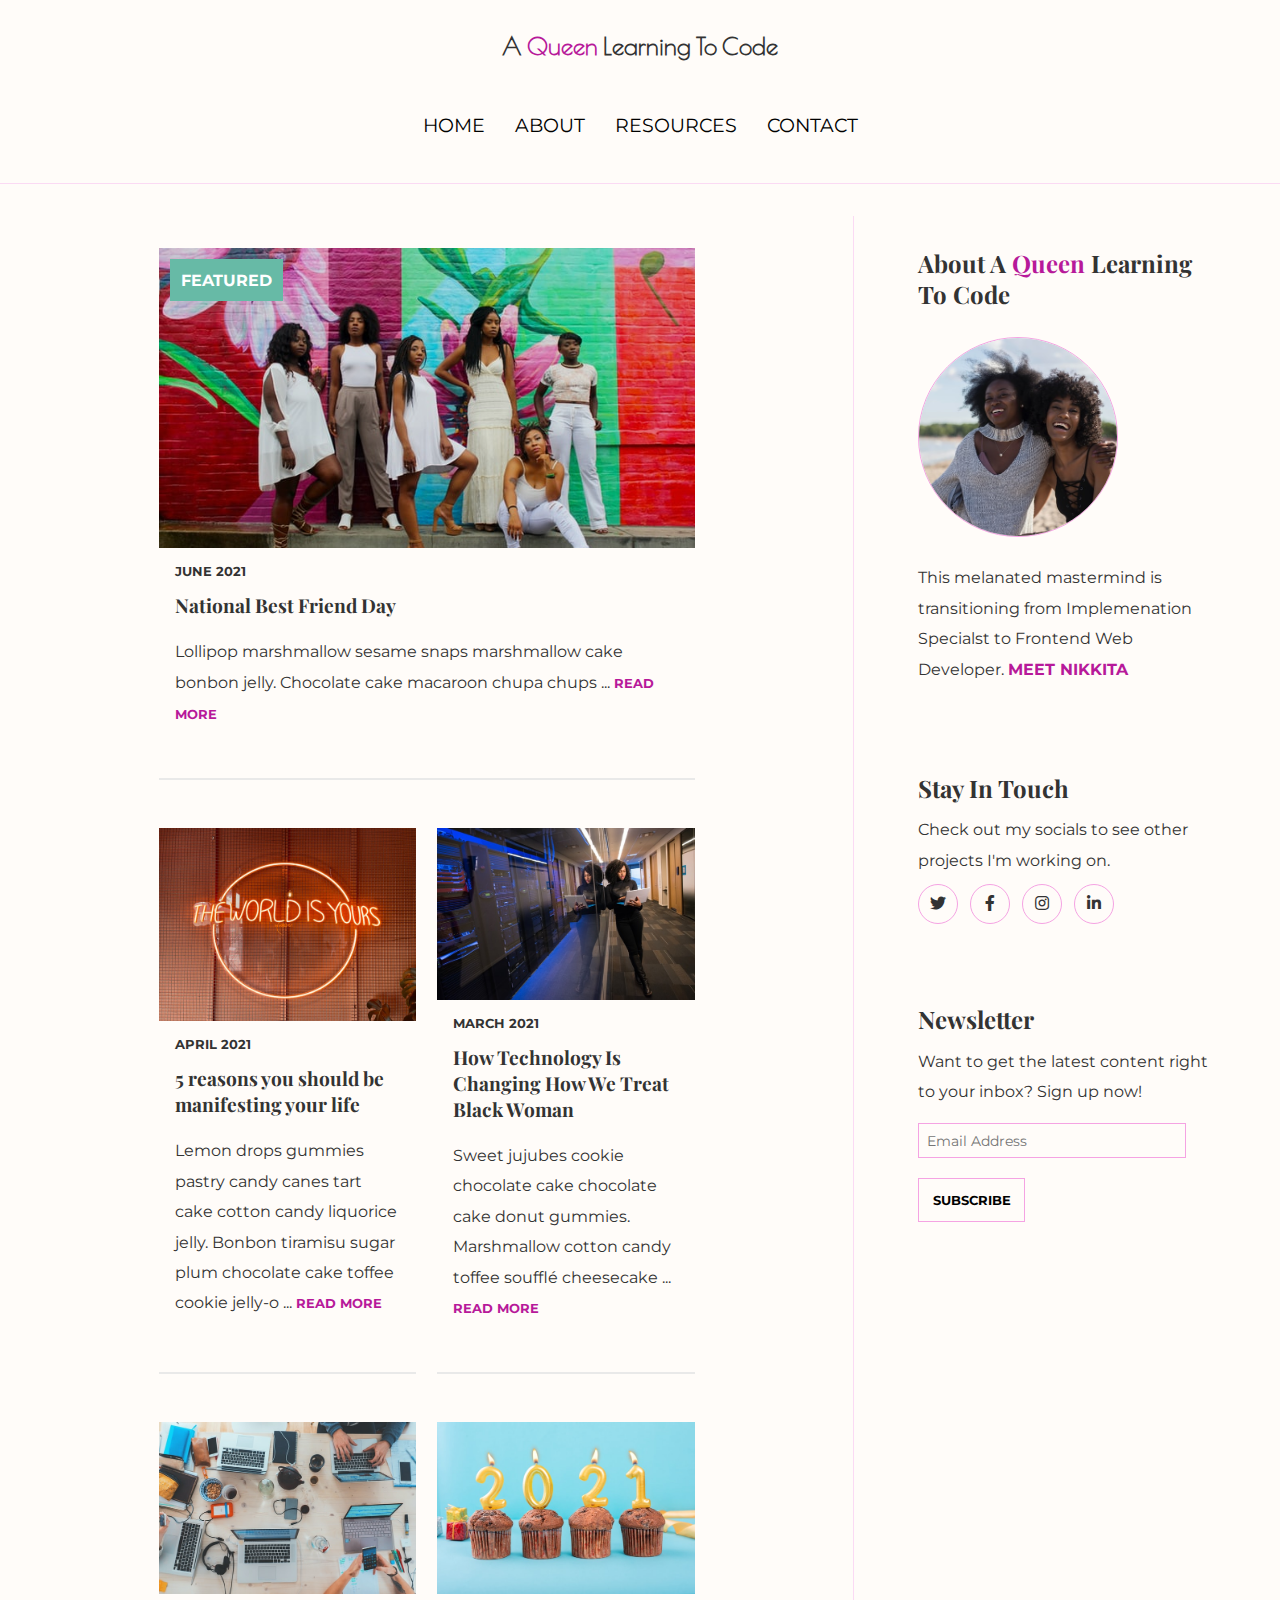
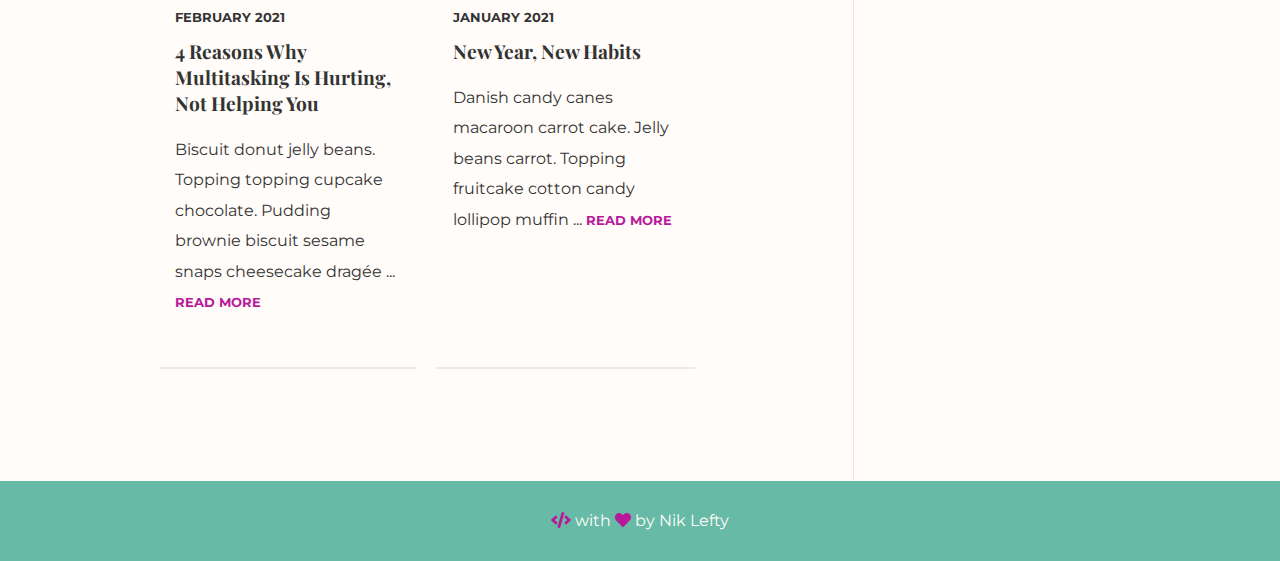
<file: index.html>
<!DOCTYPE html>
<html lang="en">
<head>
    <meta charset="UTF-8">
    <meta http-equiv="X-UA-Compatible" content="IE=edge">
    <meta name="viewport" content="width=device-width, initial-scale=1.0">
    <link rel="preconnect" href="https://fonts.googleapis.com">
    <link href="https://fonts.googleapis.com/css2?family=Montserrat:wght@300&family=Raleway&family=Poiret+One&family=Playfair+Display&display=swap" rel="stylesheet">
    <link href="https://cdnjs.cloudflare.com/ajax/libs/font-awesome/5.12.1/css/all.min.css" rel="stylesheet" />
    <link rel="stylesheet" href="css/main.css">
    <link rel="stylesheet" href="css/media.css">
    <title>A Queen Learning to Code</title>
</head>
<body>
    <div class="wrapper">
        <header class="head">
            <a href="#main-menu" id="main-menu-toggle" class="menu-toggle" aria-label="Open main menu">
                <span class="sr-only">Open main menu</span>
                <span class="fa fa-bars" aria-hidden="true"></span>
            </a>
            <p class="blog-title">A <span class="accent">Queen</span> Learning To Code</p>
            <nav id="main-menu" aria-label="Main menu" class="blog-menu">
                <a href="#main-menu-toggle" id="main-menu-close" class="menu-close" aria-label="Close main menu">
                    <span class="sr-only">Close main menu</span>
                    <span class="fas fa-times" aria-hidden="true"></span>
                </a>
                <ul class="menu">
                    <li class="nav-item"><a href="index.html">Home</a></li>
                    <li class="nav-item"><a href="#">About</a></li>
                    <li class="nav-item"><a href="#">Resources</a></li>
                    <li class="nav-item"><a href="#">Contact</a></li>
                </ul>
            </nav>
            <a href="#main-menu-toggle" tabindex="-1" aria-hidden="true" hidden></a>             
        </header>
        <main class="main-content">            
            <article class="post">                
                <div class="post-image background-tint">
                   <p class="feature-post">FEATURED</p>                     
                </div>
                <div class="post-body">
                    <p class="post-date">June 2021</p>
                    <h2 class="post-title">National Best Friend Day</h2>
                    <p class="post-text">Lollipop marshmallow sesame snaps marshmallow cake bonbon jelly. Chocolate cake macaroon chupa chups ... <a href="blog-posts/posts.html" class="more">Read More</a></p>                    
                </div>
            </article>
            <section class="other-post">
                <article class="post">
                    <img class="post-img" src="images/world.jpg" alt="The world is your sign">
                    <div class="post-body">
                        <p class="post-date">April 2021</p>
                        <h2 class="post-title">5 reasons you should be manifesting your life</h2>
                        <p class="post-text">Lemon drops gummies pastry candy canes tart cake cotton candy liquorice jelly. Bonbon tiramisu sugar plum chocolate cake toffee cookie jelly-o ... <a href="blog-posts/posts.html" class="more">Read More</a></p>
                    </div>
                </article> 
                <article class="post">
                    <img class="post-img" src="images/wocit.jpg" alt="Woman on laptop in hallway">
                    <div class="post-body">
                        <p class="post-date">March 2021</p>
                        <h3 class="post-title">How Technology Is Changing How We Treat Black Woman</h3>                            
                        <p class="post-text">Sweet jujubes cookie chocolate cake chocolate cake donut gummies. Marshmallow cotton candy toffee soufflé cheesecake ... <a href="blog-posts/posts.html" class="more">Read More</a></p>                        
                    </div>
                </article>
                <article class="post">
                    <img class="post-img" src="images/laptops.jpg" alt="Woman on laptop in hallway">
                    <div class="post-body">
                        <p class="post-date">February 2021</p>
                        <h2 class="post-title">4 Reasons Why Multitasking Is Hurting, Not Helping You</h2>                            
                        <p class="post-text">Biscuit donut jelly beans. Topping topping cupcake chocolate. Pudding brownie biscuit sesame snaps cheesecake dragée ... <a href="blog-posts/posts.html" class="more">Read More</a></p>
                    </div>
                </article>
                <article class="post">
                    <img class="post-img" src="images/2021.jpg" alt="The world is your sign">
                    <div class="post-body">
                        <p class="post-date">January 2021</p>
                        <h2 class="post-title">New Year, New Habits</h2>
                        <p class="post-text">Danish candy canes macaroon carrot cake. Jelly beans carrot. Topping fruitcake cotton candy lollipop muffin ... <a href="blog-posts/posts.html" class="more">Read More</a></p>                        
                    </div>
                </article> 
            </section>
        </main>
        <aside class="info">
            <div class="about">
                <div class="about-content">
                    <h2>About A <span class="accent">Queen</span> Learning To Code</h2>
                    <img class="about-image" src="images/friends-hugging.jpg" alt="Developer Nikki">
                    <p>This melanated mastermind is transitioning from Implemenation Specialst to Frontend Web Developer. <a href="#" class="more">Meet Nikkita</a></p>
                    
                </div>
            </div> 
            <div class="social">
                <div class="social-content">
                    <h2>Stay In Touch</h2>
                    <p>Check out my socials to see other projects I'm working on.</p>
                    <a href="#"><i class="fab fa-twitter"></i></a>
                    <a href="#"><i class="fab fa-facebook-f"></i></a>
                    <a href="#"><i class="fab fa-instagram"></i></a>
                    <a href="#"><i class="fab fa-linkedin-in"></i></a>
                </div>
            </div>  
            <div class="newsletter">
                <div class="news-content">
                    <h2>Newsletter</h2>
                    <p>Want to get the latest content right to your inbox? Sign up now!</p>                
                    <div class="form">
                        <label for="email">
                            <input type="email" id="email" placeholder="Email Address">
                        </label>
                    </div>
                    <button class="subscribe">Subscribe</button>
                </div>
            </div>
        </aside>
        <footer class="foot">  
            <div class="attr">
                <i class="fa fa-code accent"></i> <span>with</span>
                <i class="fas fa-heart accent"></i> <span>by Nik Lefty</span>
            </div>
        </footer>
    </div>

    <script src="js/menu.js"></script>
</body>

</html>
</file>
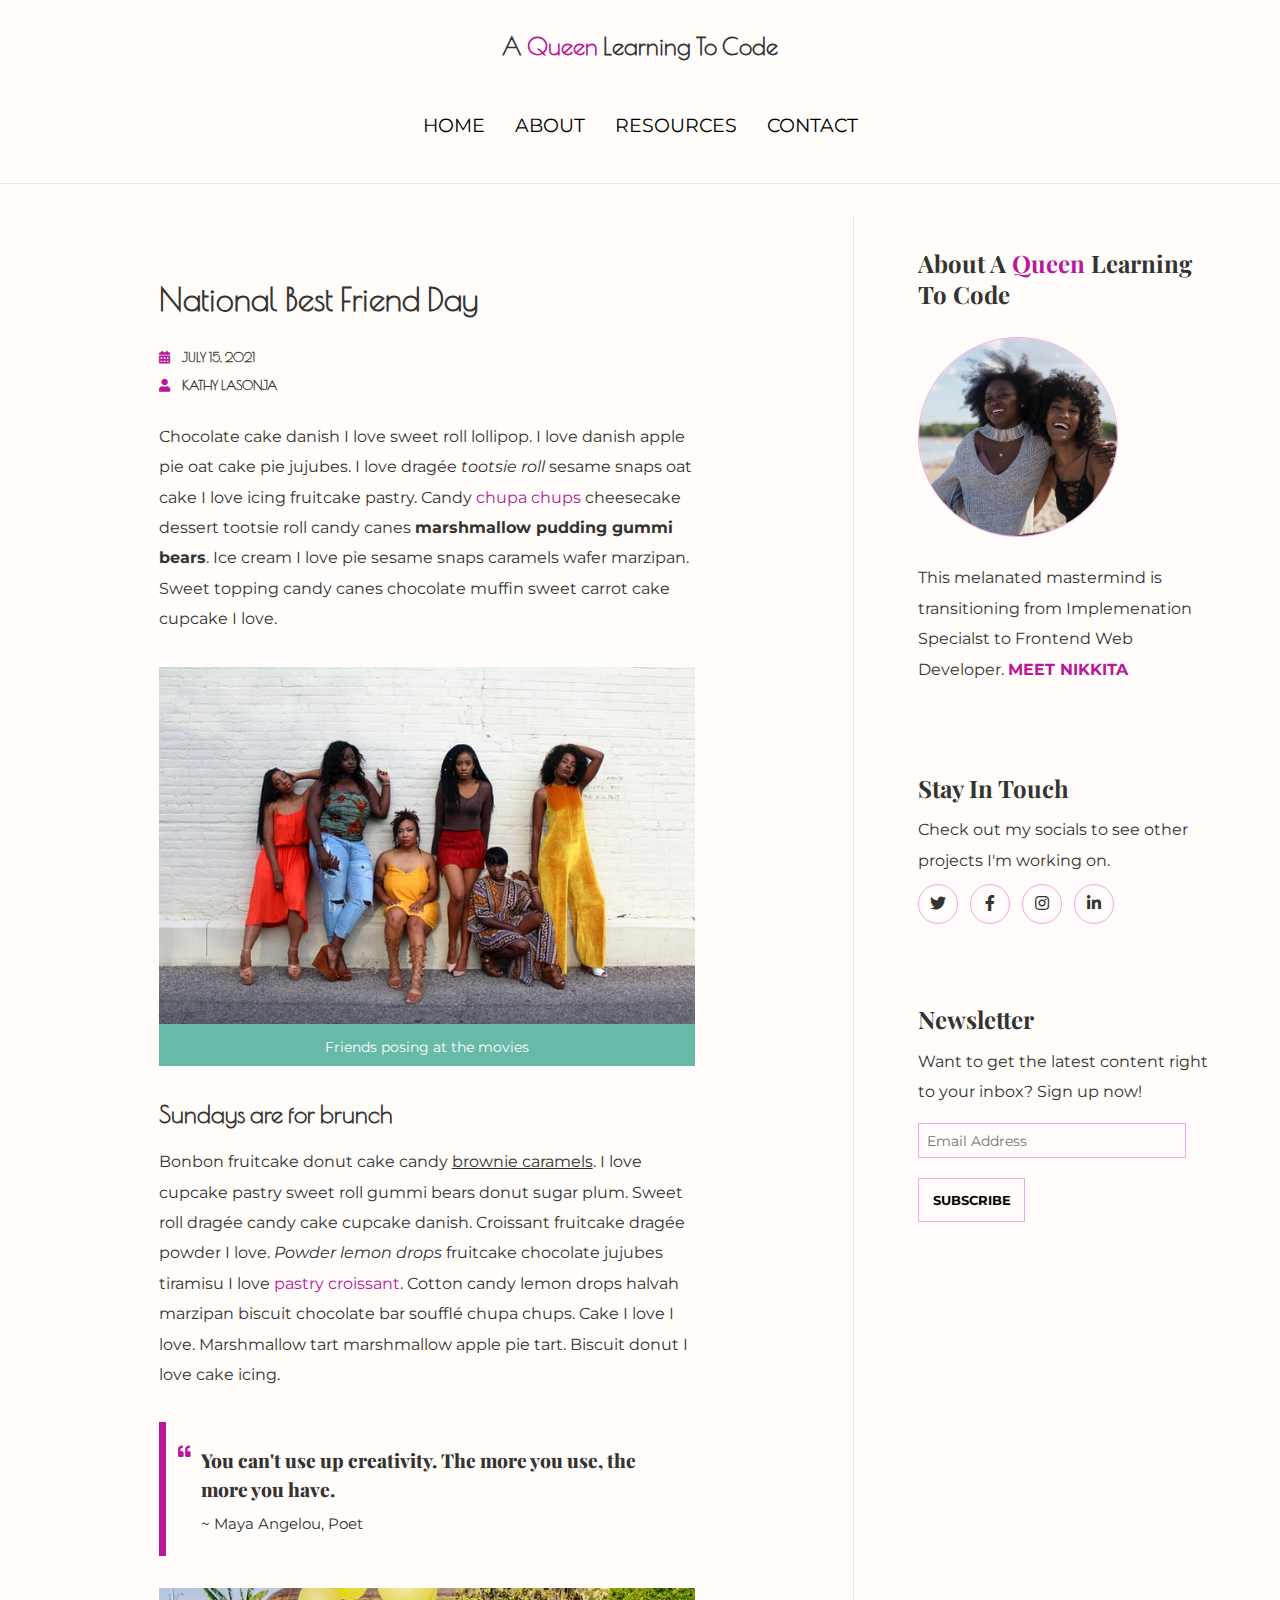
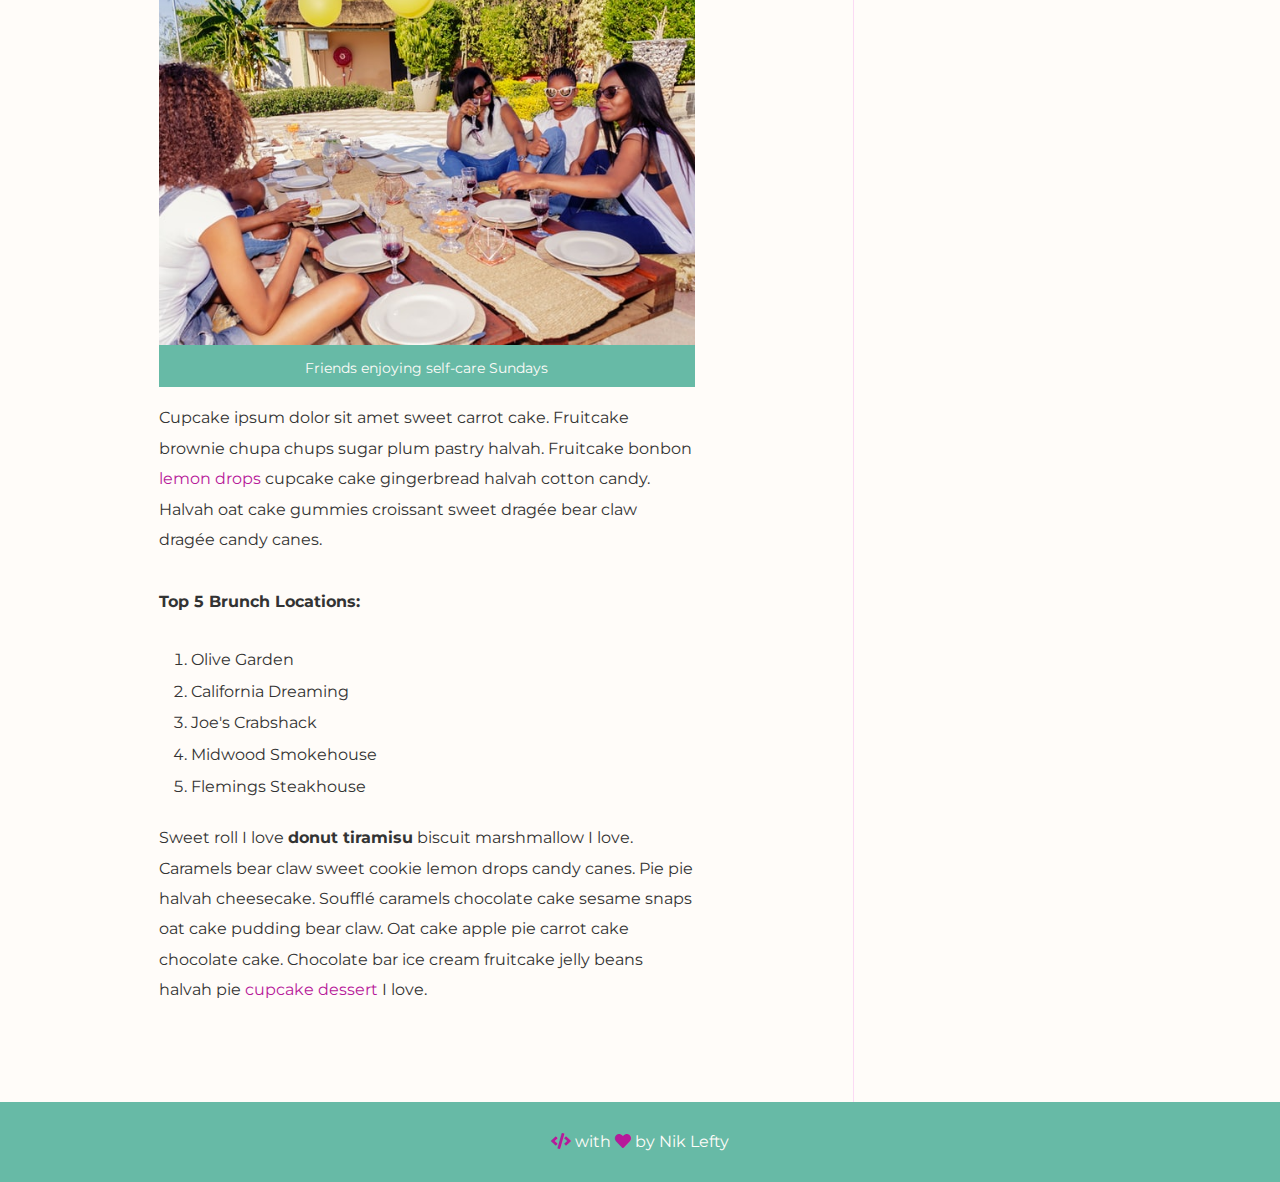
<file: blog-posts/posts.html>
<!DOCTYPE html>
<html lang="en">
<head>
    <meta charset="UTF-8">
    <meta http-equiv="X-UA-Compatible" content="IE=edge">
    <meta name="viewport" content="width=device-width, initial-scale=1.0">
    <link rel="preconnect" href="https://fonts.googleapis.com">
    <link href="https://fonts.googleapis.com/css2?family=Montserrat:wght@300&family=Raleway&family=Poiret+One&family=Playfair+Display&display=swap" rel="stylesheet">
    <link href="https://cdnjs.cloudflare.com/ajax/libs/font-awesome/5.12.1/css/all.min.css" rel="stylesheet" />
    <link rel="stylesheet" href="../css/main.css">
    <link rel="stylesheet" href="../css/media.css">
    <title>A Queen Learning to Code</title>
</head>
<body>
<div class="wrapper">
    <header class="head">
        <a href="#main-menu" id="main-menu-toggle" class="menu-toggle" aria-label="Open main menu">
            <span class="sr-only">Open main menu</span>
            <span class="fa fa-bars" aria-hidden="true"></span>
        </a>
        <p class="blog-title">A <span class="accent">Queen</span> Learning To Code</p>
        <nav id="main-menu" aria-label="Main menu" class="blog-menu">
            <a href="#main-menu-toggle" id="main-menu-close" class="menu-close" aria-label="Close main menu">
                <span class="sr-only">Close main menu</span>
                <span class="fas fa-times" aria-hidden="true"></span>
            </a>
            <ul class="menu">
                <li class="nav-item"><a href="../index.html">Home</a></li>
                <li class="nav-item"><a href="#">About</a></li>
                <li class="nav-item"><a href="#">Resources</a></li>
                <li class="nav-item"><a href="#">Contact</a></li>
            </ul>
        </nav>
        <a href="#main-menu-toggle" tabindex="-1" aria-hidden="true" hidden></a>             
    </header>
    <main class="main-content">
            <div class="bp-head">
                <h1>National Best Friend Day</h1>             
                <div class="post-cite">
                    <div class="post-date"><i class="fas fa-calendar-alt accent"></i>July 15, 2021</div>
                    <div class="post-date"><i class="fas fa-user accent"></i>Kathy LaSonja</div>
                </div>
            </div>
            <div class="bp-body">
                <p class="post-text">Chocolate cake danish I love sweet roll lollipop. I love danish apple pie oat cake pie jujubes. I love dragée <em>tootsie roll</em> sesame snaps oat cake I love icing fruitcake pastry. Candy <a href="#" class="bp-link">chupa chups</a> cheesecake dessert tootsie roll candy canes <strong>marshmallow pudding gummi bears</strong>. Ice cream I love pie sesame snaps caramels wafer marzipan. Sweet topping candy canes chocolate muffin sweet carrot cake cupcake I love.</p>
                <figure class="bp-image">
                    <img class="post-img" src="../images/friends-posing.jpg" alt="Friends posing for picture">
                    <figcaption class="bp-img-text">Friends posing at the movies</figcaption>
                </figure>
                <h2 class="bp-subhead">Sundays are for brunch</h2>
                <p class="post-text">Bonbon fruitcake donut cake candy <u>brownie caramels</u>. I love cupcake pastry sweet roll gummi bears donut sugar plum. Sweet roll dragée candy cake cupcake danish. Croissant fruitcake dragée powder I love. <em>Powder lemon drops</em> fruitcake chocolate jujubes tiramisu I love <a href="#" class="bp-link">pastry croissant</a>. Cotton candy lemon drops halvah marzipan biscuit chocolate bar soufflé chupa chups. Cake I love I love. Marshmallow tart marshmallow apple pie tart. Biscuit donut I love cake icing.</p>
                <blockquote class="bp-quote">
                    <i class="fas fa-quote-left"></i>                
                    <p class="bp-quote-text">You can't use up creativity. The more you use, the more you have.<span>~ Maya Angelou, Poet</span></p>
                </blockquote> 
                <figure class="bp-image">
                    <img class="post-img" src="../images/brunch.jpg" alt="Friends Having Brunch">
                    <figcaption class="bp-img-text">Friends enjoying self-care Sundays</figcaption>
                </figure>            
                <p class="post-text">Cupcake ipsum dolor sit amet sweet carrot cake. Fruitcake brownie chupa chups sugar plum pastry halvah. Fruitcake bonbon <a href="#" class="bp-link">lemon drops</a> cupcake cake gingerbread halvah cotton candy. Halvah oat cake gummies croissant sweet dragée bear claw dragée candy canes.</p>
                <p class="post-text"><strong>Top 5 Brunch Locations:</strong></p>
                <ol class="bp-list">
                    <li>Olive Garden</li>
                    <li>California Dreaming</li>
                    <li>Joe's Crabshack</li>
                    <li>Midwood Smokehouse</li>
                    <li>Flemings Steakhouse</li>
                </ol>
                <p class="post-text">Sweet roll I love <strong>donut tiramisu</strong> biscuit marshmallow I love. Caramels bear claw sweet cookie lemon drops candy canes. Pie pie halvah cheesecake. Soufflé caramels chocolate cake sesame snaps oat cake pudding bear claw. Oat cake apple pie carrot cake chocolate cake. Chocolate bar ice cream fruitcake jelly beans halvah pie <a href="#" class="bp-link">cupcake dessert</a> I love.</p>
            </div>         
            
            <!-- Add previous / next post links -->
        </main>
        <aside class="info">
            <div class="about">
                <div class="about-content">
                    <h2>About A <span class="accent">Queen</span> Learning To Code</h2>
                    <img class="about-image" src="../images/friends-hugging.jpg" alt="Developer Nikki">
                    <p>This melanated mastermind is transitioning from Implemenation Specialst to Frontend Web Developer. <a href="#" class="more">Meet Nikkita</a></p>
                    
                </div>
            </div> 
            <div class="social">
                <div class="social-content">
                    <h2>Stay In Touch</h2>
                    <p>Check out my socials to see other projects I'm working on.</p>
                    <a href="#"><i class="fab fa-twitter"></i></a>
                    <a href="#"><i class="fab fa-facebook-f"></i></a>
                    <a href="#"><i class="fab fa-instagram"></i></a>
                    <a href="#"><i class="fab fa-linkedin-in"></i></a>
                </div>
            </div>  
            <div class="newsletter">
                <div class="news-content">
                    <h2>Newsletter</h2>
                    <p>Want to get the latest content right to your inbox? Sign up now!</p>                
                    <div class="form">
                        <label for="email">
                            <input type="email" id="email" placeholder="Email Address">
                        </label>
                    </div>
                    <button class="subscribe">Subscribe</button>
                </div>
            </div>
        </aside>
        <footer class="foot">  
            <div class="attr">
                <i class="fa fa-code accent"></i> <span>with</span>
                <i class="fas fa-heart accent"></i> <span>by Nik Lefty</span>
            </div>
        </footer>
    </div>
    
    <script src="/js/menu.js"></script>
</body>
</html>
</file>
<file: css/main.css>
@import url(menu.css);
@import url(footer.css);
@import url(post.css);

:root {
  --main-bg-color: #fffcf9;
  --text-color: #333;
  --primary-color: #b7199a;
  --primary-color-lgt: #fbdaf4;
  --secondary-color: #67baa6;
  --secondary-color-lgt: #e2f3ef;
  --tertiary-color: #3b30af;
  --tertiary-color-lgt: #e0def7;
}

*,
*:before,
*:after {
  box-sizing: border-box;
  padding: 0;
  margin: 0;
}

body {
  font: 1em "Montserrat", sans-serif;
  background-color: var(--main-bg-color);
  color: var(--text-color);
}

.wrapper {
  width: 100vw;
  height: 100vh;
  max-width: 100%;
  margin: 0 auto;
}

.head {
  display: flex;
  justify-content: space-between;
  align-items: center;
  padding: 2em;
  border-bottom: solid 1px var(--primary-color-lgt);
  height: auto;
}

.blog-title {
  font: bold 1.5em "Poiret One", sans-serif;
}

.main-content {
  display: flex;
  flex-direction: column;
  padding: 2em 2em 0;
  margin: 2em auto 4em;
}

h1 {
  padding: 1em 1em 1em 0;
}

h2,
h3 {
  font-family: "Playfair Display", serif;
}

.post {
  display: flex;
  flex-direction: column;
  margin-bottom: 3em;
  border-bottom: 2px solid #e9e9e9;
}

.post:nth-child(1) .post-image {
  background-image: url("../images/friends.jpg");
  background-position: top center;
  background-size: cover;
  width: auto;
  height: 300px;
}

.feature-post {
  display: inline-block;
  background: var(--secondary-color);
  margin: 0.7em;
  padding: 0.7em;
  font-weight: bold;
  color: #fff;
}

.background-tint {
  background-color: rgba(0, 0, 0, 0.1); /* Tint color */
  background-blend-mode: multiply;
}

.post-img {
  width: 100%;
}

.post-body {
  padding: 1em;
}

.post-date {
  text-transform: uppercase;
  font-weight: bold;
  margin-bottom: 1em;
  font-size: 0.8em;
}

.post-title {
  font-size: 1.2em;
  margin-bottom: 1em;
}

.post-text {
  line-height: 1.9em;
  margin-bottom: 2em;
}

.main-content .more {
  font-size: 0.8em;
}

a.more {
  color: var(--primary-color);
  font-weight: bolder;
  text-decoration: none;
  text-transform: uppercase;
}

a.more:hover {
  color: var(--secondary-color);
  text-decoration: underline;
}

.info {
  display: flex;
  flex-direction: column;
  max-width: inherit;
  line-height: 1.9em;
}

.about {
  display: flex;
  flex-direction: column;
  background-color: #e0def7;
}

.social {
  background-color: #fbdaf4;
}

.newsletter {
  background-color: #e2f3ef;
}

img.about-image {
  width: 300px;
  height: 150px;
  object-fit: cover;
  margin: 1em 0;
  border: solid 1px #ddd;
}

.about,
.social,
.newsletter {
  padding: 2em 2em 3em;
}

.about-content,
.social-content,
.news-content {
  margin: 0 auto;
  padding: 0 2em;
}

.info h2,
.info p {
  padding-bottom: 0.5em;
}

.social a {
  color: var(--text-color);
  transition: color 0.3s ease;
  width: 100%;
}

.social i {
  border: solid 1px #f5a3e3;
  border-radius: 40px;
  height: 40px;
  line-height: 2.3em;
  width: 40px;
  text-align: center;
  margin-right: 0.5em;
}

.social a:hover {
  color: #a51285;
}

.form {
  justify-content: center;
  width: 100%;
  padding-top: 0.5em;
}

.form input {
  font-family: inherit;
  width: 90%;
  background-color: var(--main-bg-color);
  color: var(--text-color);
  padding: 0.5em;
  font-size: 0.9em;
  border: solid 1px #f5a3e3;
  outline: none;
}

.subscribe {
  font-family: "Montserrat";
  font-weight: bold;
  padding: 1em;
  margin: 1.5em auto;
  border: solid 1px #f5a3e3;
  outline: none;
  text-transform: uppercase;
  background-color: var(--main-bg-color);
  transition: color 0.3s ease, background-color 0.3s ease;
}

.subscribe:hover {
  cursor: pointer;
  font-family: "Montserrat";
  font-weight: bold;
  border: solid 1px var(--primary-color);
  outline: none;
  color: var(--main-bg-color);
  background-color: var(--primary-color);
}

.accent {
  color: var(--primary-color);
}
</file>
<file: css/media.css>
@media (max-width: 480px) {
  .head {
    flex-direction: column;
  }

  .blog-title {
    padding-bottom: 1em;
  }
}

@media (max-width: 600px) {
  .wrapper {
    margin: 0 auto;
  }
}

@media (min-width: 600px) {
  .wrapper {
    display: grid;
    grid-template-columns: repeat(3, 1fr);
    /* grid-template-rows: 10vw 30vw 10vw; */
    /* grid-gap: 1em; */
    margin: 0 auto;
  }

  header,
  main,
  aside,
  footer {
    grid-column: 1 / span 4;
  }

  .main-content,
  .about-content,
  .social-content,
  .news-content {
    max-width: 600px;
  }

  /* .about-content {
    border: dashed 1px dodgerblue;
    width: 100px;
  } */
}

@media (min-width: 900px) {
  /* header,
  main {
    padding: 5em;
  } */

  main {
    grid-column: 1 / span 2;
    padding-right: 0;
    max-width: 770px;
    margin-left: auto;
  }

  main section {
    display: flex;
    flex-flow: row wrap;
    justify-content: space-between;
  }

  main section article {
    width: 48%;
  }

  .post-body {
    padding: 1em;
  }

  aside {
    max-width: 300px;
    margin: 2em auto 0 0;
    grid-column: span 1;
    border: none;
    background-color: var(--main-bg-color);
    color: inherit;
    border-left: solid 1px var(--primary-color-lgt);
  }

  .about,
  .social,
  .newsletter {
    background-color: var(--main-bg-color);
  }

  .about img {
    border-radius: 50%;
    width: 200px;
    height: 200px;
    border: solid 1px #f5a3e3;
  }
}
</file>
